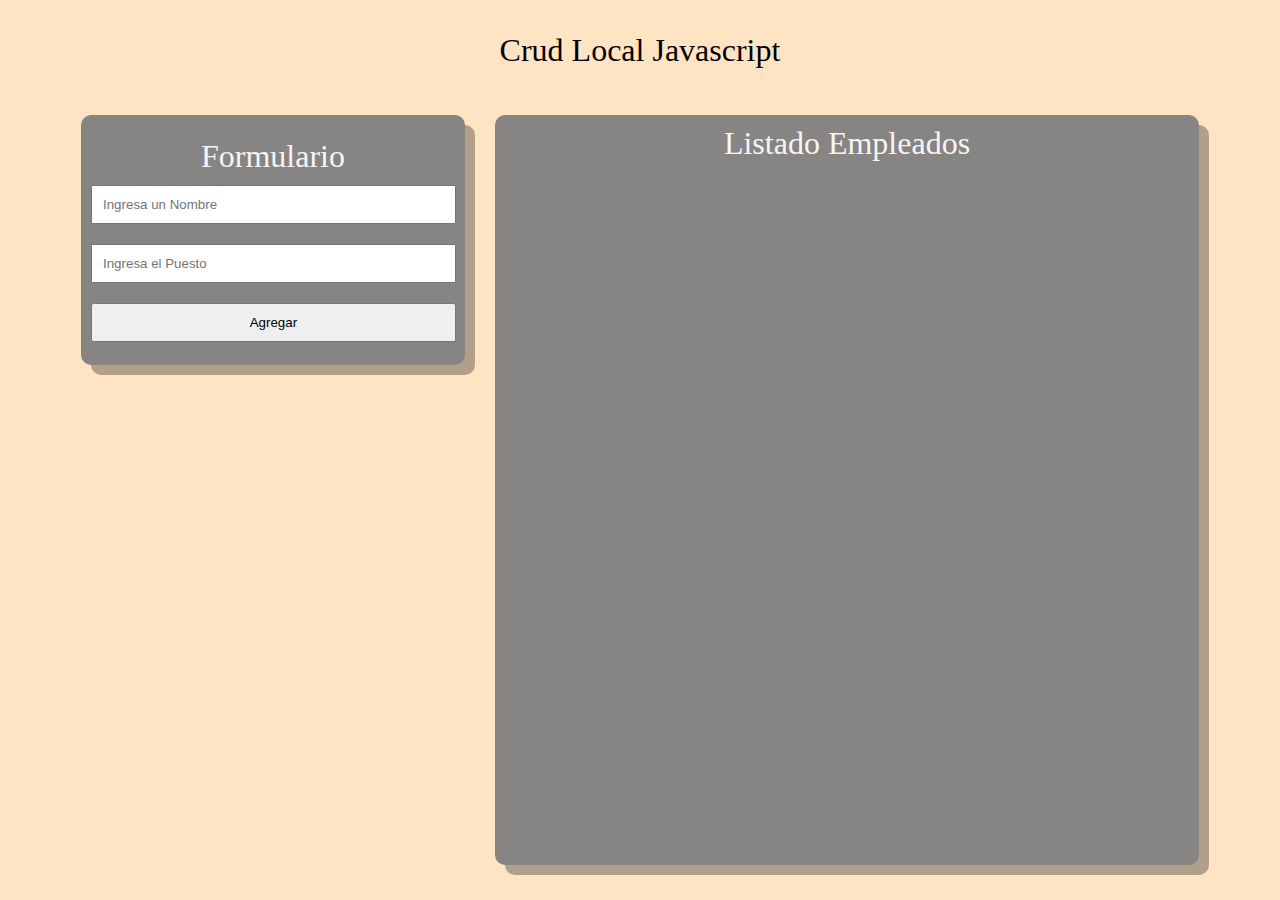
<file: index.html>
<!DOCTYPE html>
<html lang="es">
<head>
    <meta charset="UTF-8">
    <meta name="viewport" content="width=device-width, initial-scale=1.0">
    <title>CRUD HTML, CSS Y JAVASCRIPT</title>
    <link rel="stylesheet" href="style.css">
</head>
<body>
    
    <div class="div-titulo">
        <h1>Crud Local Javascript</h1>
    </div>
    
<div class="contenedor">

<div class="div-formulario">
<h2>Formulario</h2>

<form action="#" id="formulario">
    <input type="text" id="nombre" placeholder="Ingresa un Nombre">
    <input type="text" id="puesto" placeholder="Ingresa el Puesto">
    <button type="submit" id="btnagregar">Agregar</button>

</form>
</div>
<div class="div-listado">
<h2>Listado Empleados</h2>
<div class="div-empleados">

</div>


</div>
</div>

   <script src="app.js"></script>
</body>
</html>
</file>
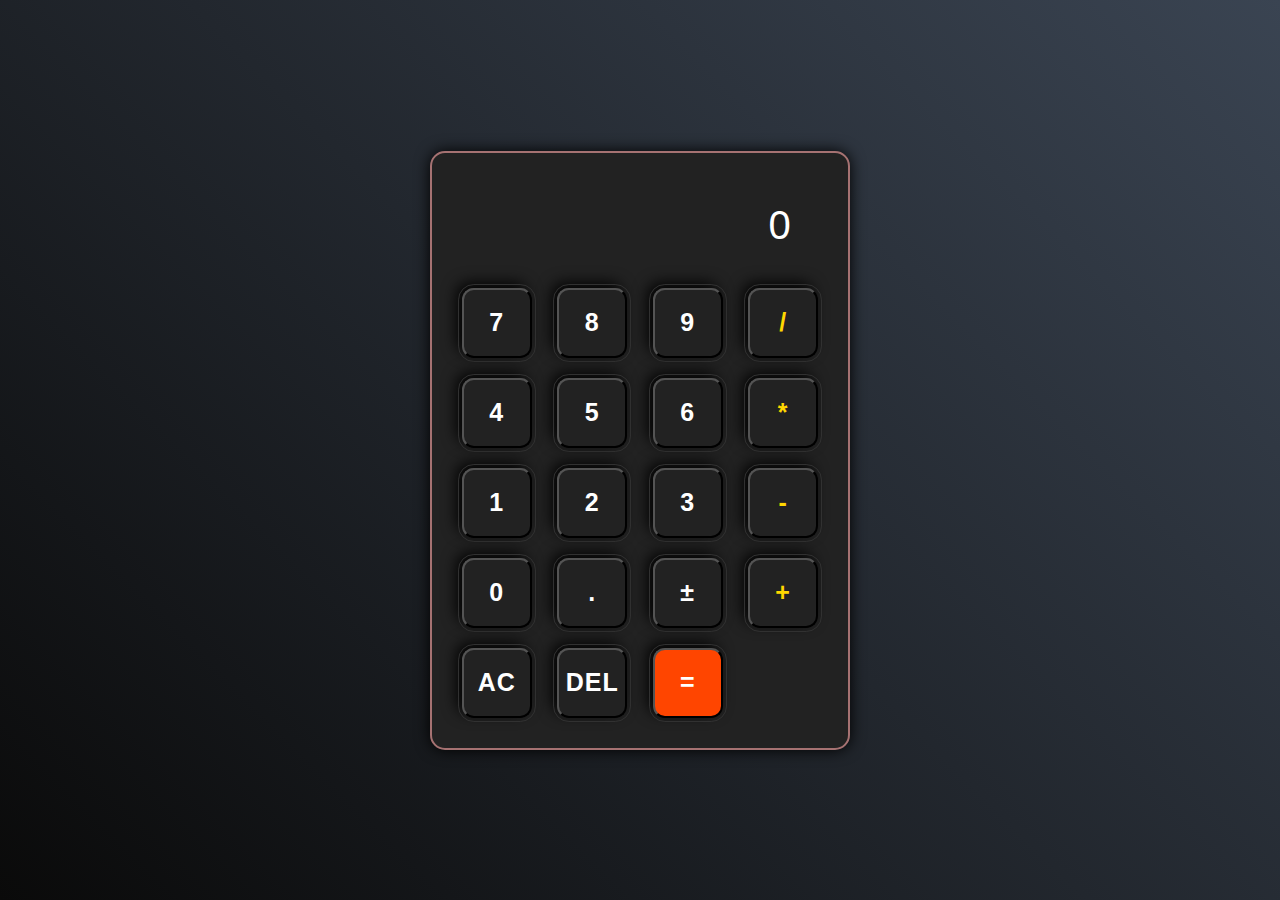
<file: pagina.html>
<!DOCTYPE html>
<html lang="es">
<head>
    <meta charset="UTF-8">
    <title>Calculadora Simple</title>
    <link rel="stylesheet" href="estilo.css">
</head>
<body>
    <div class="calculator">
        <div class="display">
            <input type="text" id="inputbox" readonly placeholder="0">
        </div>
        <div>
            <button class="button">7</button>
            <button class="button">8</button>
            <button class="button">9</button>
            <button class="button opr">/</button>
        </div>
        <div>
            <button class="button">4</button>
            <button class="button">5</button>
            <button class="button">6</button>
            <button class="button opr">*</button>
        </div>
        <div>
            <button class="button">1</button>
            <button class="button">2</button>
            <button class="button">3</button>
            <button class="button opr">-</button>
        </div>
        <div>
            <button class="button">0</button>
            <button class="button">.</button>
            <button class="button" id="plusMinus">±</button>
            <button class="button opr">+</button>
        </div>
        <div>
            <button class="button">AC</button>
            <button class="button">DEL</button>
            <button class="button" id="eqBtn">=</button>
        </div>
    </div>
    <script src="java.js"></script>
</body>
</html>
</file>
<file: style.css>
* {

margin: 0;
padding: 0;
box-sizing: border-box;

}

body{

background-color: bisque;

}

.div-titulo {

width: 100%;
height: 100px;
display: flex;
justify-content: center;
align-items: center;

}

.div-titulo h1 {

font-weight: 300;

}

.contenedor {

width: 100%;
height: calc(100vh - 100px);
display: flex;
justify-content: center;


}

.contenedor .div-formulario {
    width: 30%;
    height: 250px;
    margin: 15px 15px;
    background-color: rgb(135, 132, 132);
    display: flex;
    flex-direction: column;
    justify-content: center;
    align-items: center;
    border-radius: 10px;
    box-shadow: 10px 10px rgba(0, 0, 0, 0.3);

}

.contenedor .div-formulario h2 {

margin-top: 10px;
font-weight: 300;
font-size: 2em;
color: whitesmoke;



}

.contenedor.div-formulario form{

width: 100%;
height: 100%;
display: flex;
flex-direction: column;
justify-content: center;
align-items: center;





}

.contenedor .div-formulario form input,
.contenedor .div-formulario form button{
width: 95%;
padding: 10px 10px;
margin: 10px 10px;



}

.contenedor .div-listado{
width: 55%;
height: calc(100% - 50px);
margin: 15px 15px;
background-color: rgb(135, 132, 132);
display: flex;
flex-direction: column;
align-items: center;
border-radius: 10px;
box-shadow: 10px 10px rgba(0, 0, 0, 0.3);
}

.contenedor .div-listado h2{

margin-top: 10px;
font-weight: 300;
font-size: 2em;
color: whitesmoke;
}

.contenedor .div-listado .div-empleados{

width: 100%;
height: 100%;
display: flex;
flex-direction: column;
align-items: center;
margin: 15px;
padding: 0 30px;
}

.contenedor .div-listado .div-empleados p{

    margin: 10px 0;
    font-size: 1em;
    color: #ddd;
}

hr{

width: 100%;
height: 1px;

}
.btn{
padding: 5px 10px;
border: none;
margin: 0 5px;
color: white;
border-radius: 50px;


}

.btn-editar{

    background-color: green;

}

.btn-eliminar{
background-color: red;
}
</file>
<file: estilo.css>
* {
    margin: 0;
    padding: 0;
    box-sizing: border-box;
    font-family: Arial, Helvetica, sans-serif;
    letter-spacing: 1px;
}

body {
    min-height: 100vh;
    width: 100vw;
    display: flex;
    justify-content: center;
    align-items: center;
    background: linear-gradient(45deg, #0a0a0a, #3a4452);
}

.calculator {
    padding: 20px;
    box-shadow: 0 0 15px #000;
    border: 2px solid rgb(166, 114, 114);
    border-radius: 15px;
    background: #222;
}

.display input {
    width: 360px;
    border: none;
    outline: none;
    padding: 20px;
    margin: 10px 0;
    background: transparent;
    color: #fff;
    font-size: 40px;
    text-align: right;
    cursor: pointer;
}

input::placeholder {
    color: #fff;
}

.button {
    width: 70px;
    height: 70px;
    margin: 10px;
    background: transparent;
    color: #fff;
    font-size: 25px;
    font-weight: 600;
    border-radius: 17%;
    box-shadow: -5px -5px 15px #000;
    outline: 1px solid #313131;
    outline-offset: 3px;
    cursor: pointer;
    transition: background 0.2s, transform 0.2s;
}

.button:active {
    background: #000;
    transform: translate(2px, 2px);
}

.opr {
    color: gold;
    font-weight: 700;
}

#eqBtn {
    background: orangered;
    color: #fff;
    font-weight: 900;
}

@media (max-width: 500px) {
    .display input {
        width: 220px;
        font-size: 28px;
        padding: 12px;
    }
    .button {
        width: 45px;
        height: 45px;
        font-size: 18px;
        margin: 5px;
    }
    .calculator {
        padding: 10px;
    }
}
</file>
